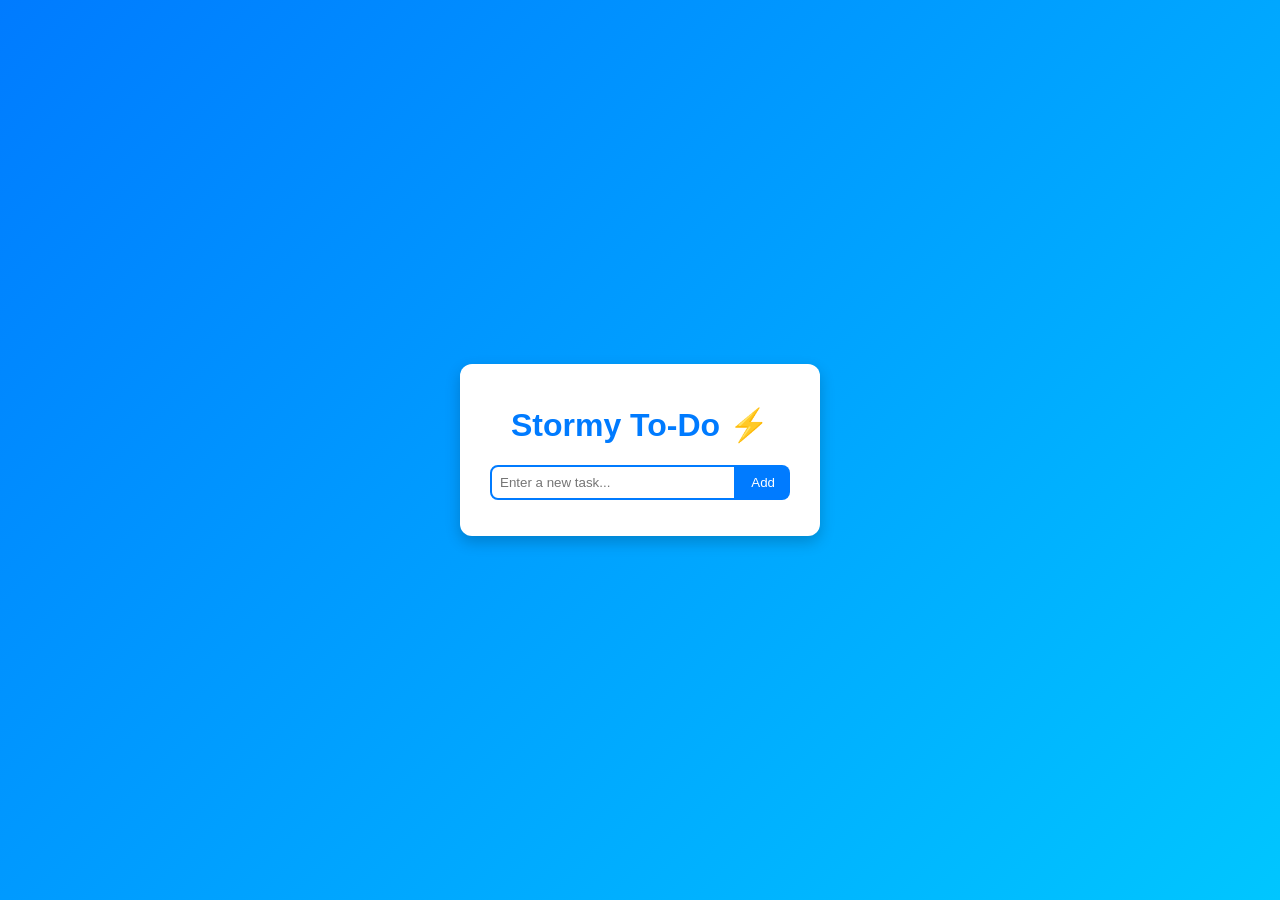
<file: index.html>
<!DOCTYPE html>
<html lang="en">
<head>
  <meta charset="UTF-8">
  <meta name="viewport" content="width=device-width, initial-scale=1.0">
  <title>Stormy To-Do App ⚡</title>
  <link rel="stylesheet" href="style.css">
</head>
<body>
  <div class="container">
    <h1>Stormy To-Do ⚡</h1>
    <div class="input-section">
      <input type="text" id="taskInput" placeholder="Enter a new task...">
      <button onclick="addTask()">Add</button>
    </div>
    <ul id="taskList"></ul>
  </div>

  <script src="script.js"></script>
</body>
</html>
</file>
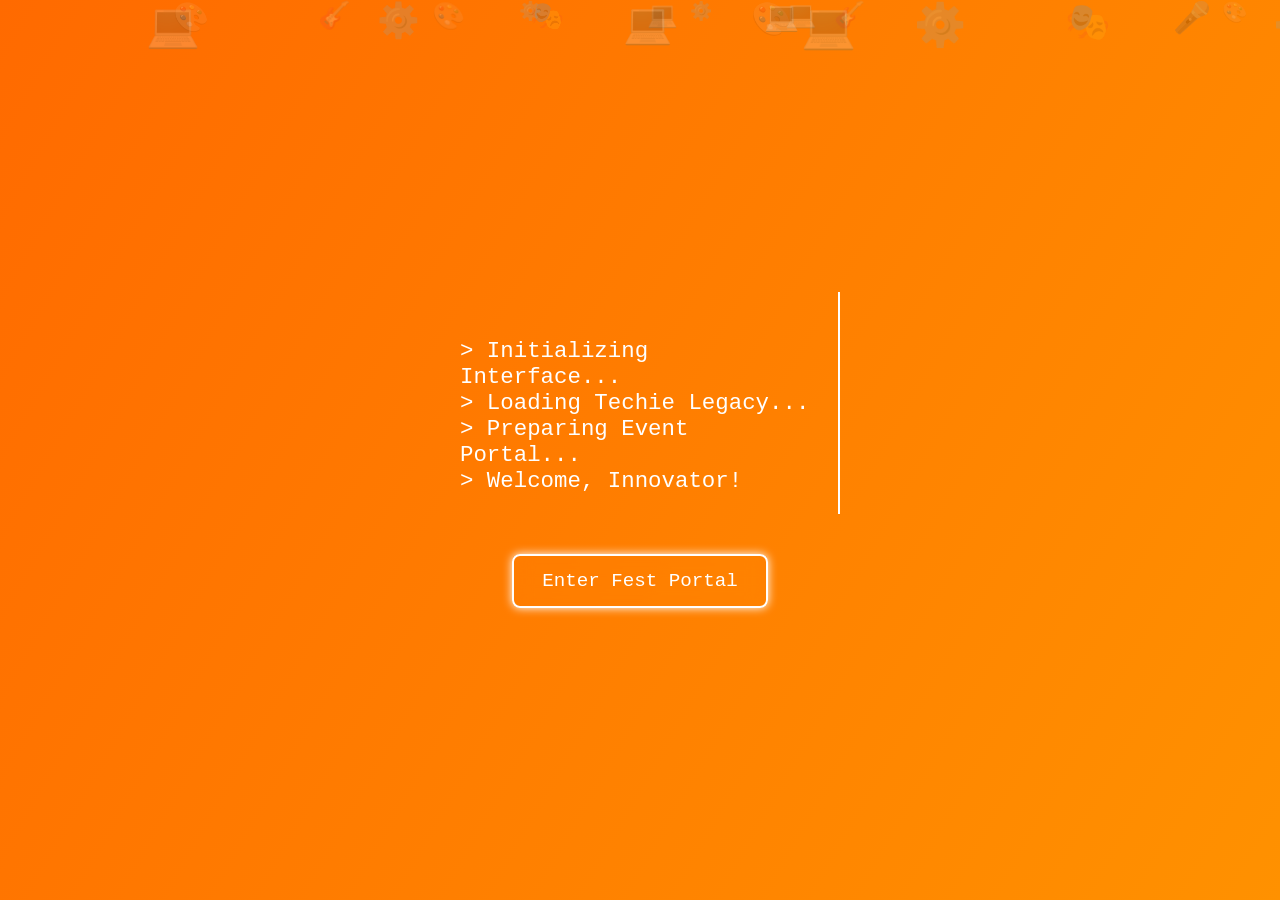
<file: after-logo.html>
<!DOCTYPE html>
<html lang="en">
<head>
  <meta charset="UTF-8" />
  <title>Tech Fest Bootup</title>
  <style>
    * {
      margin: 0; padding: 0; box-sizing: border-box;
    }

    body {
      height: 100vh;
      background: linear-gradient(120deg, #ff6a00, #ff9100);
      animation: pulseBg 6s infinite alternate;
      font-family: 'Courier New', monospace;
      display: flex;
      flex-direction: column;
      justify-content: center;
      align-items: center;
      overflow: hidden;
      color: #fff;
      
    }

    @keyframes pulseBg {
      0% { background-color: #ff6a00; }
      100% { background-color: #ff8f00; }
    }

    .bootup-text {
      font-size: 1.4rem;
      white-space: pre-line;
      text-align: left;
      max-width: 400px;
      opacity: 0;
      animation: type 6s steps(50, end) forwards;
      border-right: 2px solid #fff;
      padding: 20px;
    }

    @keyframes type {
      from { opacity: 1; width: 0; }
      to { opacity: 1; width: 100%; }
    }

    .enter-btn {
      margin-top: 40px;
      padding: 14px 28px;
      font-size: 1.2rem;
      background: transparent;
      border: 2px solid #fff;
      color: #fff;
      cursor: pointer;
      border-radius: 8px;
      backdrop-filter: blur(10px);
      transition: all 0.3s ease-in-out;
      text-decoration: none;
      box-shadow: 0 0 10px #fff;
    }

    .enter-btn:hover {
      background: #fff;
      color: #ff6a00;
      box-shadow: 0 0 20px #fff;
    }

    .floating-icons {
      position: absolute;
      top: 0;
      left: 0;
      width: 100%;
      height: 100%;
      pointer-events: none;
      z-index: 0;
    }

    .icon {
      position: absolute;
      font-size: 2rem;
      animation: floatUp linear infinite;
      opacity: 0.2;
    }

    @keyframes floatUp {
      from { transform: translateY(100vh); }
      to   { transform: translateY(-10vh); }
    }
  </style>
</head>
<body>

  <div class="bootup-text" id="bootText">
    > Initializing Interface...
    > Loading Techie Legacy...
    > Preparing Event Portal...
    > Welcome, Innovator!
  </div>

  <a href="event-portal.html" class="enter-btn">Enter Fest Portal</a>

  <div class="floating-icons" id="floatingIcons"></div>

  <script>
    const emojis = ["💻", "⚙️", "🎭", "🎤", "🎸", "🎨"];
    const container = document.getElementById("floatingIcons");

    for (let i = 0; i < 20; i++) {
      const span = document.createElement("span");
      span.classList.add("icon");
      span.textContent = emojis[Math.floor(Math.random() * emojis.length)];
      span.style.left = Math.random() * 100 + "vw";
      span.style.animationDuration = 5 + Math.random() * 5 + "s";
      span.style.fontSize = 1 + Math.random() * 2 + "rem";
      container.appendChild(span);
    }
  </script>

</body>
</html>
</file>
<file: style.css>
body {
  font-family: Arial, sans-serif;
  background: linear-gradient(135deg, #007bff, #00c6ff);
  display: flex;
  justify-content: center;
  align-items: center;
  height: 100vh;
  margin: 0;
}

.container {
  background: #fff;
  padding: 20px 30px;
  border-radius: 12px;
  box-shadow: 0 6px 15px rgba(0,0,0,0.2);
  width: 300px;
  text-align: center;
}

h1 {
  color: #007bff;
}

.input-section {
  display: flex;
  margin-bottom: 15px;
}

.input-section input {
  flex: 1;
  padding: 8px;
  border: 2px solid #007bff;
  border-radius: 8px 0 0 8px;
  outline: none;
}

.input-section button {
  background: #007bff;
  color: #fff;
  border: none;
  padding: 8px 15px;
  border-radius: 0 8px 8px 0;
  cursor: pointer;
  transition: background 0.3s;
}

.input-section button:hover {
  background: #0056b3;
}

ul {
  list-style: none;
  padding: 0;
}

li {
  background: #f4f4f4;
  padding: 10px;
  margin: 5px 0;
  border-radius: 8px;
  display: flex;
  justify-content: space-between;
  align-items: center;
}

li.completed {
  text-decoration: line-through;
  color: gray;
}
</file>
